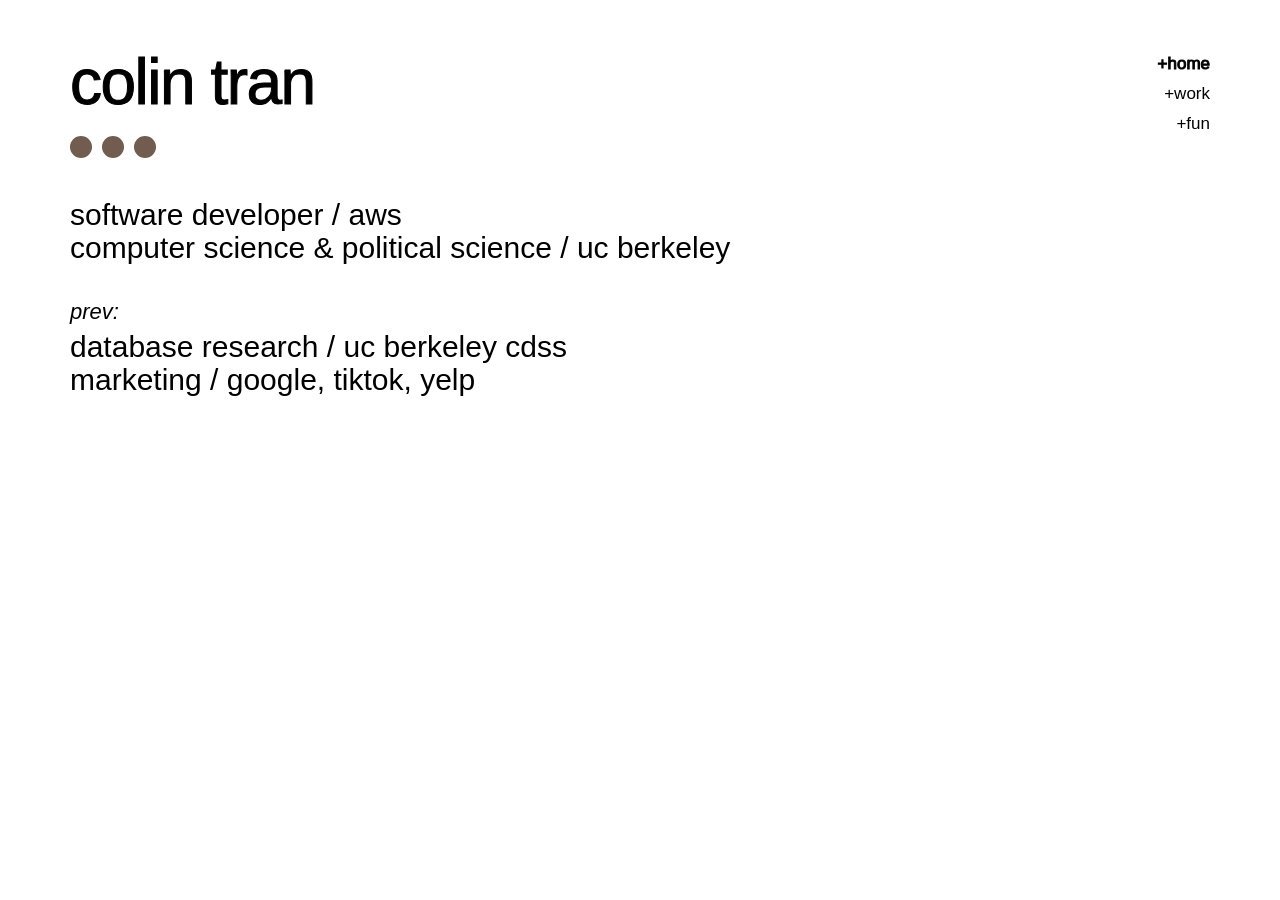
<file: index.html>
<!DOCTYPE html>
<html lang="en">
<head>
  <meta charset="UTF-8">
  <meta name="viewport" content="width=device-width, initial-scale=1.0">
  <title>colin tran</title>
  <link rel="preconnect" href="https://fonts.googleapis.com">
  <link rel="preconnect" href="https://fonts.gstatic.com" crossorigin>
  <link href="https://fonts.googleapis.com/css2?family=Inter:wght@200;400;500;700&display=swap" rel="stylesheet">
  <link rel="stylesheet" href="style.css">
</head>
<body>
  <header>
    <div class="brand">
      <h1>colin tran</h1>
      <div class="dots">
        <a href="https://github.com/ct80229" class="dot" aria-label="GitHub" target="_blank" rel="noopener"></a>
        <a href="https://www.linkedin.com/in/colinptran" class="dot" aria-label="LinkedIn" target="_blank" rel="noopener"></a>
        <a href="mailto:colinptran@berkeley.edu" class="dot" aria-label="Email"></a>
      </div>
    </div>
    <nav>
      <a href="index.html" class="active">+home</a>
      <a href="work.html">+work</a>
      <a href="fun.html">+fun</a>
    </nav>
  </header>

  <main class="home">
    <p><span class="label">software developer /</span> <strong>aws</strong></p>
    <p><span class="label">computer science &amp; political science /</span> <strong>uc berkeley</strong></p>

    <p class="prev">prev:</p>
    <p><span class="label">database research /</span> <strong>uc berkeley cdss</strong></p>
    <p><span class="label">marketing /</span> <strong>google, tiktok, yelp</strong></p>
  </main>
</body>
</html>
</file>
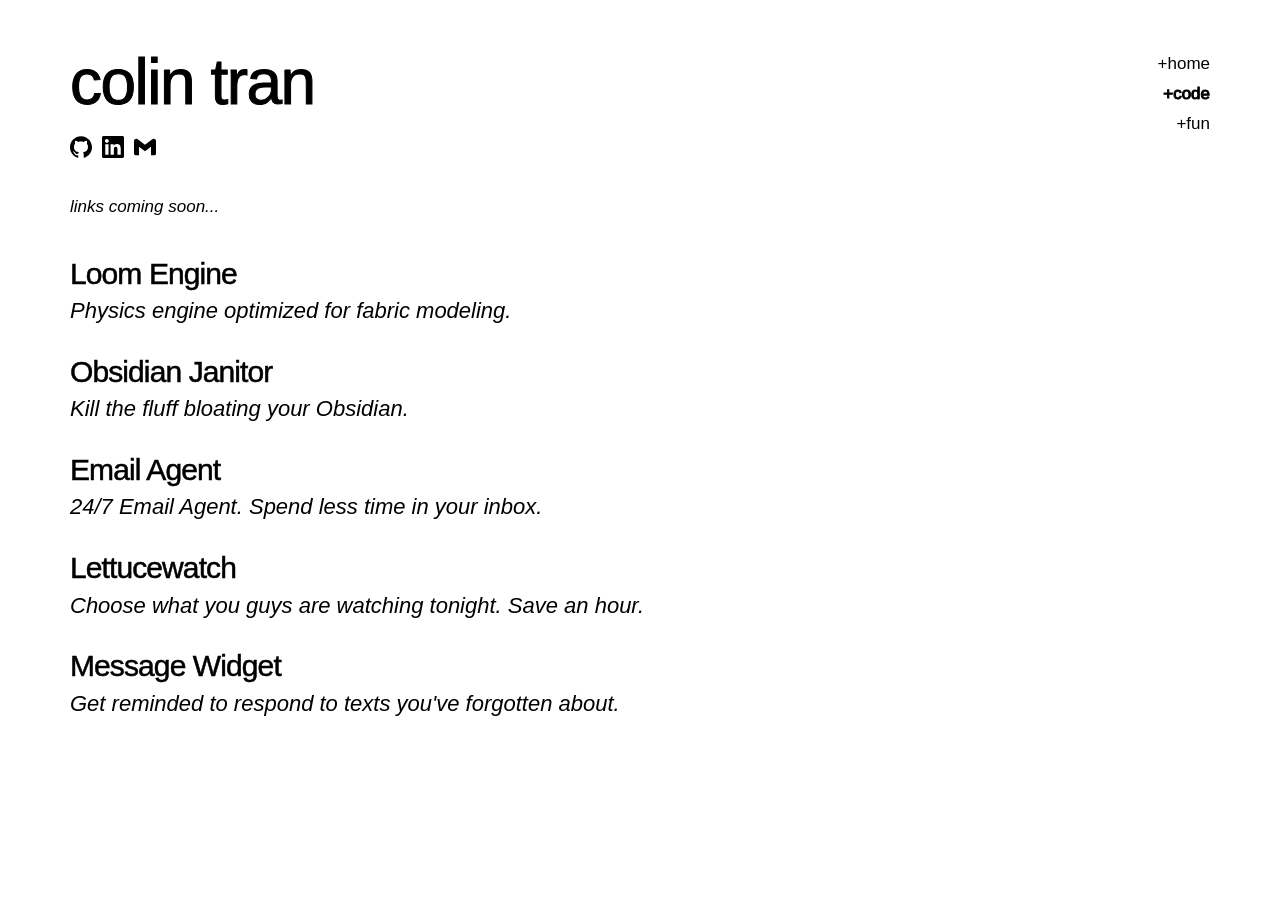
<file: code.html>
<!DOCTYPE html>
<html lang="en">
<head>
  <meta charset="UTF-8">
  <meta name="viewport" content="width=device-width, initial-scale=1.0">
  <title>colin tran / code</title>
<link rel="stylesheet" href="style.css">
</head>
<body>
  <header>
    <div class="brand">
      <h1>colin tran</h1>
      <div class="dots">
        <a href="https://github.com/ct80229" class="dot github-dot" aria-label="GitHub" target="_blank" rel="noopener"><img src="github.svg" alt="GitHub" width="22" height="22"></a>
        <a href="https://www.linkedin.com/in/colinptran" class="dot github-dot" aria-label="LinkedIn" target="_blank" rel="noopener"><img src="linkedin.svg" alt="LinkedIn" width="22" height="22"></a>
        <a href="mailto:colinptran@berkeley.edu" class="dot github-dot" aria-label="Email"><img src="gmail.svg" alt="Email" width="22" height="22"></a>
      </div>
    </div>
    <nav>
      <a href="index.html">+home</a>
      <a href="code.html" class="active">+code</a>
      <a href="fun.html">+fun</a>
    </nav>
  </header>

  <main class="work">
    <p class="coming-soon">links coming soon...</p>
    <ul class="projects">
      <li><a href="#">Loom Engine</a><p class="project-desc">Physics engine optimized for fabric modeling.</p></li>
      <li><a href="#">Obsidian Janitor</a><p class="project-desc">Kill the fluff bloating your Obsidian.</p></li>
      <li><a href="#">Email Agent</a><p class="project-desc">24/7 Email Agent. Spend less time in your inbox.</p></li>
      <li><a href="#">Lettucewatch</a><p class="project-desc">Choose what you guys are watching tonight. Save an hour.</p></li>
      <li><a href="#">Message Widget</a><p class="project-desc">Get reminded to respond to texts you've forgotten about.</p></li>
    </ul>
  </main>
</body>
</html>
</file>
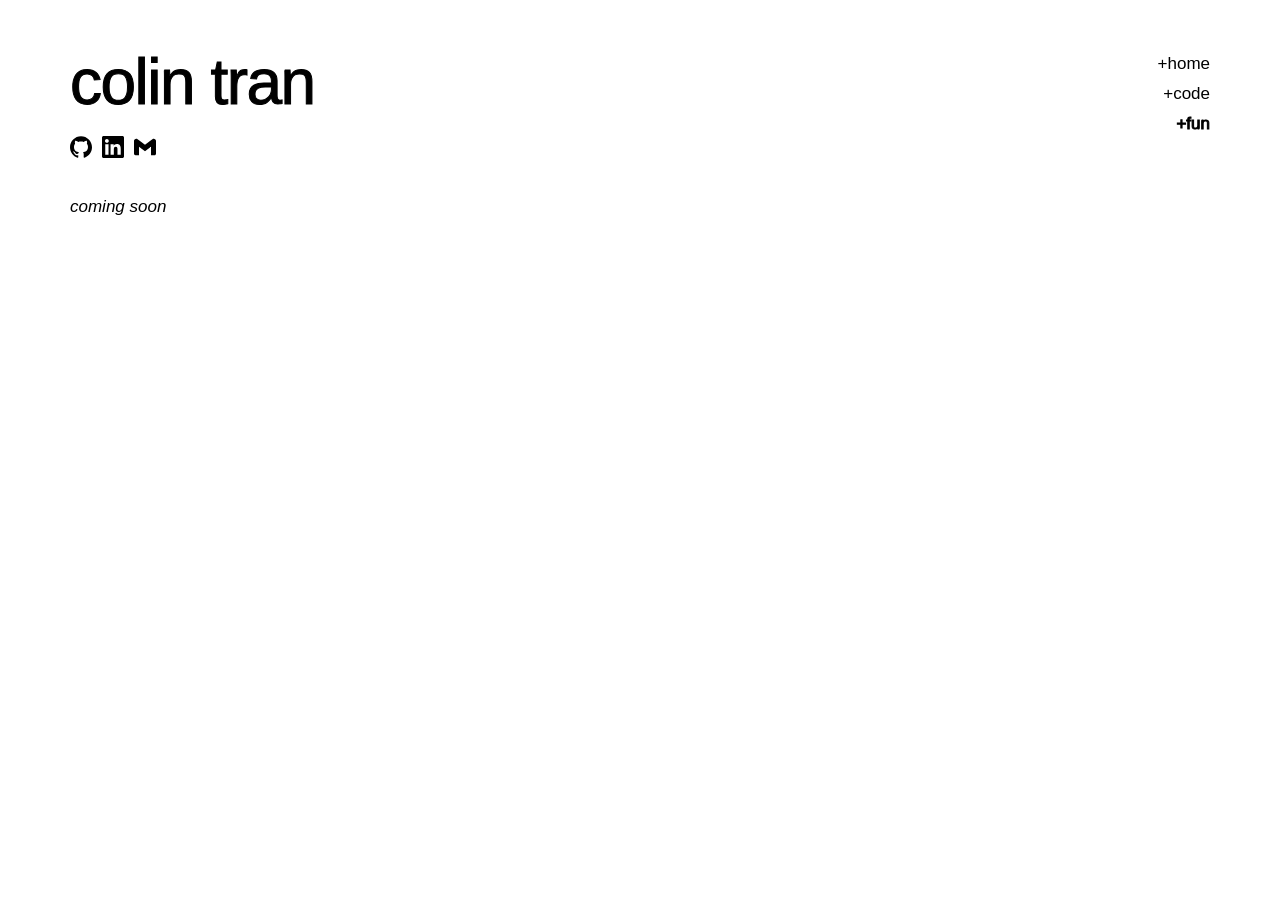
<file: fun.html>
<!DOCTYPE html>
<html lang="en">
<head>
  <meta charset="UTF-8">
  <meta name="viewport" content="width=device-width, initial-scale=1.0">
  <title>colin tran / fun</title>
<link rel="stylesheet" href="style.css">
</head>
<body>
  <header>
    <div class="brand">
      <h1>colin tran</h1>
      <div class="dots">
        <a href="https://github.com/ct80229" class="dot github-dot" aria-label="GitHub" target="_blank" rel="noopener"><img src="github.svg" alt="GitHub" width="22" height="22"></a>
        <a href="https://www.linkedin.com/in/colinptran" class="dot github-dot" aria-label="LinkedIn" target="_blank" rel="noopener"><img src="linkedin.svg" alt="LinkedIn" width="22" height="22"></a>
        <a href="mailto:colinptran@berkeley.edu" class="dot github-dot" aria-label="Email"><img src="gmail.svg" alt="Email" width="22" height="22"></a>
      </div>
    </div>
    <nav>
      <a href="index.html">+home</a>
      <a href="code.html">+code</a>
      <a href="fun.html" class="active">+fun</a>
    </nav>
  </header>

  <main class="fun">
    <p class="coming-soon">coming soon</p>
  </main>
</body>
</html>
</file>
<file: style.css>
* {
  box-sizing: border-box;
  margin: 0;
  padding: 0;
}

html, body {
  height: 100%;
}

body {
  font-family: 'Helvetica Neue', Helvetica, Arial, sans-serif;
  font-weight: 100;
  background: #ffffff;
  color: #000000;
  font-size: 16px;
  line-height: 1.65;
  padding: 50px 70px;
  -webkit-font-smoothing: antialiased;
  -moz-osx-font-smoothing: grayscale;
}

header {
  display: flex;
  justify-content: space-between;
  align-items: flex-start;
  margin-bottom: 40px;
}

.brand h1 {
  font-weight: 100;
  font-size: 64px;
  color: #000000;
  letter-spacing: -1.5px;
  line-height: 1;
  margin-bottom: 22px;
  -webkit-text-stroke: 1px #000000;
}

.dots {
  display: flex;
  gap: 10px;
}

.dot {
  width: 22px;
  height: 22px;
  border-radius: 50%;
  background: #715c4f;
  display: inline-block;
  transition: opacity 0.2s ease, transform 0.2s ease;
}

.dot:hover {
  opacity: 0.7;
  transform: translateY(-1px);
}

.github-dot {
  background: none;
  width: auto;
  height: auto;
}

.github-dot img {
  display: block;
}

nav {
  display: flex;
  flex-direction: column;
  align-items: flex-end;
  text-align: right;
  gap: 2px;
}

nav a {
  text-decoration: none;
  color: #000000;
  font-weight: 100;
  font-size: 17px;
  transition: color 0.2s ease;
}

nav a:hover {
  color: #000000;
}

nav a.active {
  color: #000000;
  font-weight: 100;
  -webkit-text-stroke: 1px #000000;
}

main {
  max-width: 900px;
}

main p {
  font-size: 30px;
  letter-spacing: 0;
  line-height: 1.1;
  margin-bottom: 0;
}

.stroked {
  -webkit-text-stroke: 0.5px #000000;
}

main strong {
  color: #000000;
  font-weight: 100;
}

main .label {
  color: #000000;
  font-weight: 100;
}

main .prev {
  color: #000000;
  font-weight: 100;
  font-style: italic;
  font-size: 22px;
  margin-top: 36px;
  margin-bottom: 6px;
}

.projects {
  list-style: none;
  display: flex;
  flex-direction: column;
  gap: 28px;
}

.projects a {
  color: #000000;
  text-decoration: none;
  font-size: 30px;
  letter-spacing: -0.03em;
  line-height: 1.1;
  font-weight: 100;
  -webkit-text-stroke: 0.5px #000000;
  transition: color 0.2s ease;
}

.projects a:hover {
  color: #000000;
}

.project-desc {
  font-size: 22px;
  font-style: italic;
  font-weight: 100;
  color: #000000;
  margin-top: 4px;
  letter-spacing: 0;
  line-height: 1.4;
}

.coming-soon {
  color: #000000;
  font-size: 17px;
  font-style: italic;
  margin-bottom: 40px;
}

@media (max-width: 640px) {
  body {
    padding: 32px 28px;
  }

  header {
    margin-bottom: 70px;
  }

  .brand h1 {
    font-size: 44px;
  }

  nav a, main p, .projects a {
    font-size: 15px;
  }
}
</file>
